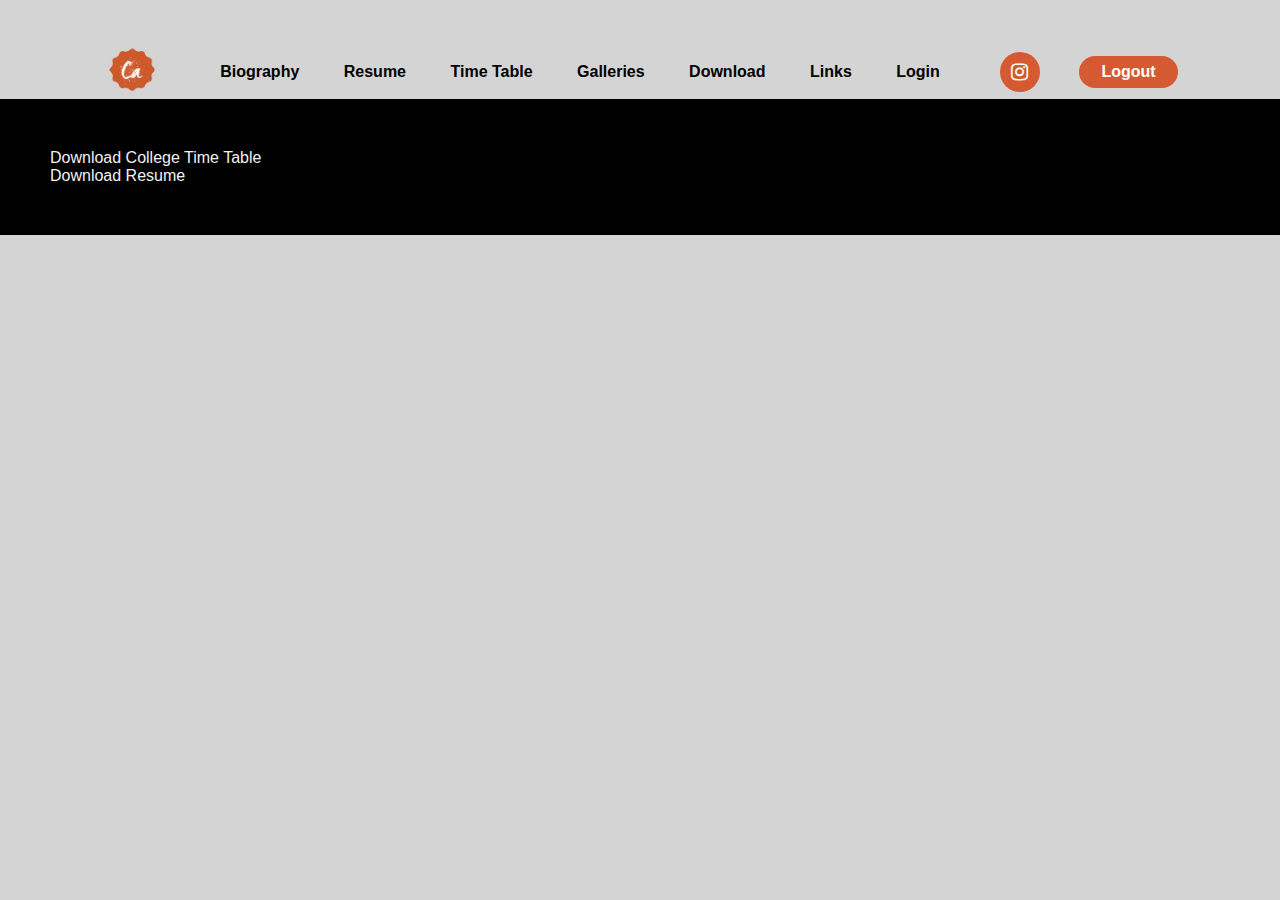
<file: download.html>
<!DOCTYPE html>
<html lang="en">
<head>
    <meta charset="UTF-8">
    <meta http-equiv="X-UA-Compatible" content="IE=edge">
    <meta name="viewport" content="width=device-width, initial-scale=1.0">
    <title>CA Website</title>
    <link rel="stylesheet" href="https://cdnjs.cloudflare.com/ajax/libs/font-awesome/4.7.0/css/font-awesome.min.css">
    <link rel="stylesheet" type="text/css" href="style.css">
</head>
<body>
        <nav>
            <a href="index.html">
                <img src="img/logo.png" alt="Logo" style="width:60px;height:50px;">
            </a>
            <ul>
                <li><a href="biography.html">Biography</a></li>
                <li><a href="resume.html">Resume</a></li>
                <li><a href="index.html#timetable">Time Table</a></li>
                <li><a href="galleries.html">Galleries</a></li>
                <li><a href="download.html">Download</a></li>
                <li><a href="links.html">Links</a></li>
                <li><a href="login.html">Login</a></li>
            </ul>
            <a href="https://www.instagram.com/citraamri9/" class="fa fa-instagram"></a>
            <a href="#" class="btn">Logout</a> 
        </nav>

    <div class="about-section">
        <p><a style="text-decoration: none; color:  #f1f1f1;"href="../Assignment/files/timetable.pdf" download>Download College Time Table</a></p>
        <p><a style="text-decoration: none; color:  #f1f1f1;" href="../Assignment/files/resume.pdf" download>Download Resume</a></p>
    </div>
    
</div>
</body>
</html>
</file>
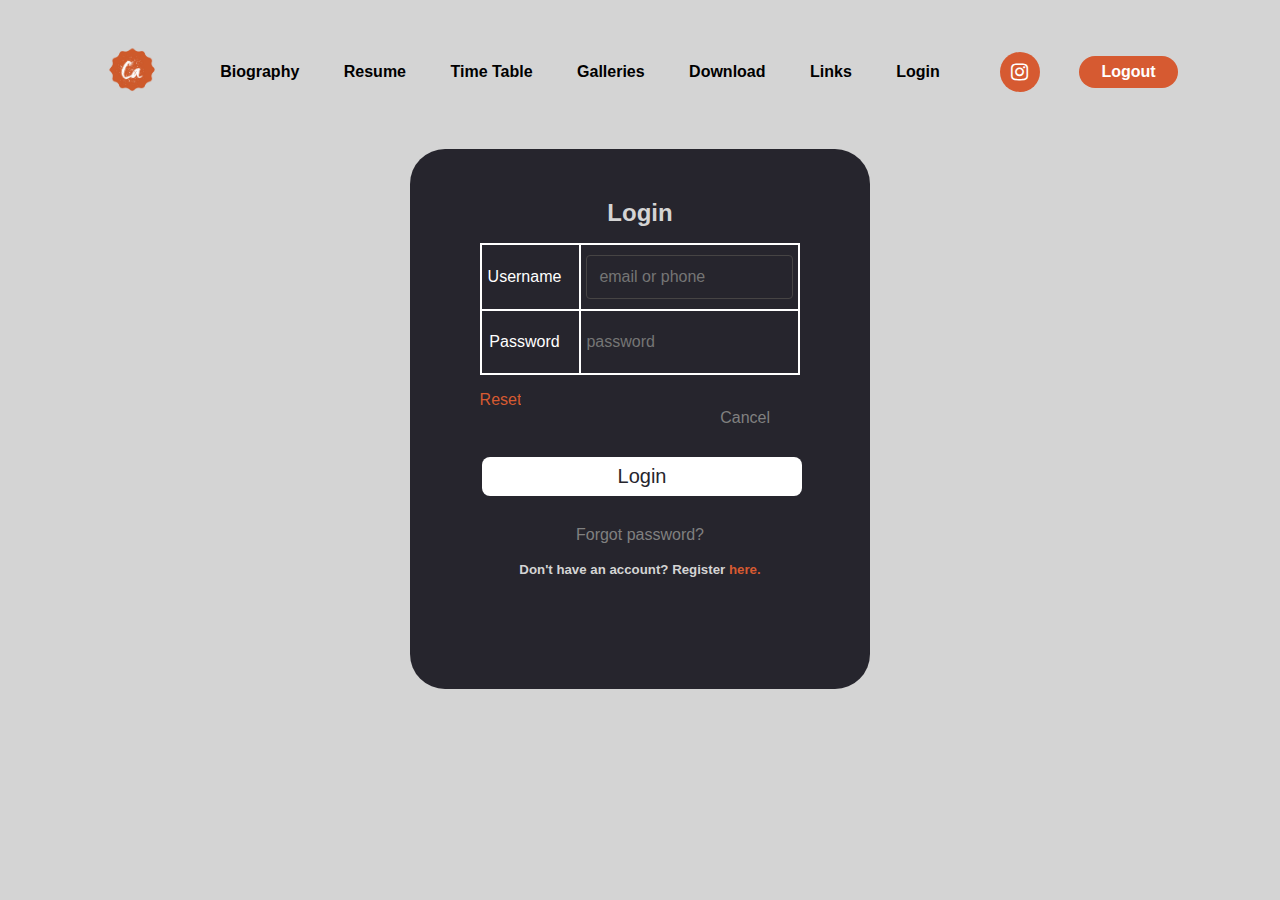
<file: login.html>
<!DOCTYPE html>
<html lang="en">
<head>
    <meta charset="UTF-8">
    <meta http-equiv="X-UA-Compatible" content="IE=edge">
    <meta name="viewport" content="width=device-width, initial-scale=1.0">
    <title>CA Website</title>
    <link rel="stylesheet" href="https://cdnjs.cloudflare.com/ajax/libs/font-awesome/4.7.0/css/font-awesome.min.css">
    <link rel="stylesheet" type="text/css" href="style.css">
</head>
<body>
        <nav>
            <a href="index.html">
                <img src="img/logo.png" alt="Logo" style="width:60px;height:50px;">
            </a>
            <ul>
                <li><a href="biography.html">Biography</a></li>
                <li><a href="resume.html">Resume</a></li>
                <li><a href="index.html#timetable">Time Table</a></li>
                <li><a href="galleries.html">Galleries</a></li>
                <li><a href="download.html">Download</a></li>
                <li><a href="links.html">Links</a></li>
                <li><a href="login.html">Login</a></li>
            </ul>
            <a href="https://www.instagram.com/citraamri9/" class="fa fa-instagram"></a>
            <a href="#" class="btn">Logout</a> 
        </nav>

<div class="login">
<form action="" method="POST">
    <h2>Login</h2>
<table>
    <tr>
        <td><label for="uname">Username</label></td>
        <td><input type="text" id="uname" name="uname" placeholder="email or phone" required></td>
    </tr>
    <tr>
        <td><label for="pass">Password</label></td>
        <td><input type="password" id="fpassword" name="fpassword" minlength="8" placeholder="password" required></td>
    </tr>
</table>

<!-- Reset button -->
<input type="reset" value="Reset" style="color: #D65A31;" />

<!-- Cancel button -->
<a href="index.html" style="text-decoration: none; color: gray; margin-left: 75%;">Cancel</a>

<!-- Login button  -->
<button class="button button1">Login</button>

<!-- Forgot password -->
<p style="text-align:center"><a href="forgotpassword.html" style="text-decoration: none; color: gray;">Forgot password?</a></p>
<br>

<!-- Register link -->
<h5>Don't have an account? Register <a class="reg" href="register.html">here.</a></h5>
</div>
</body>
</form>
</html>
</file>
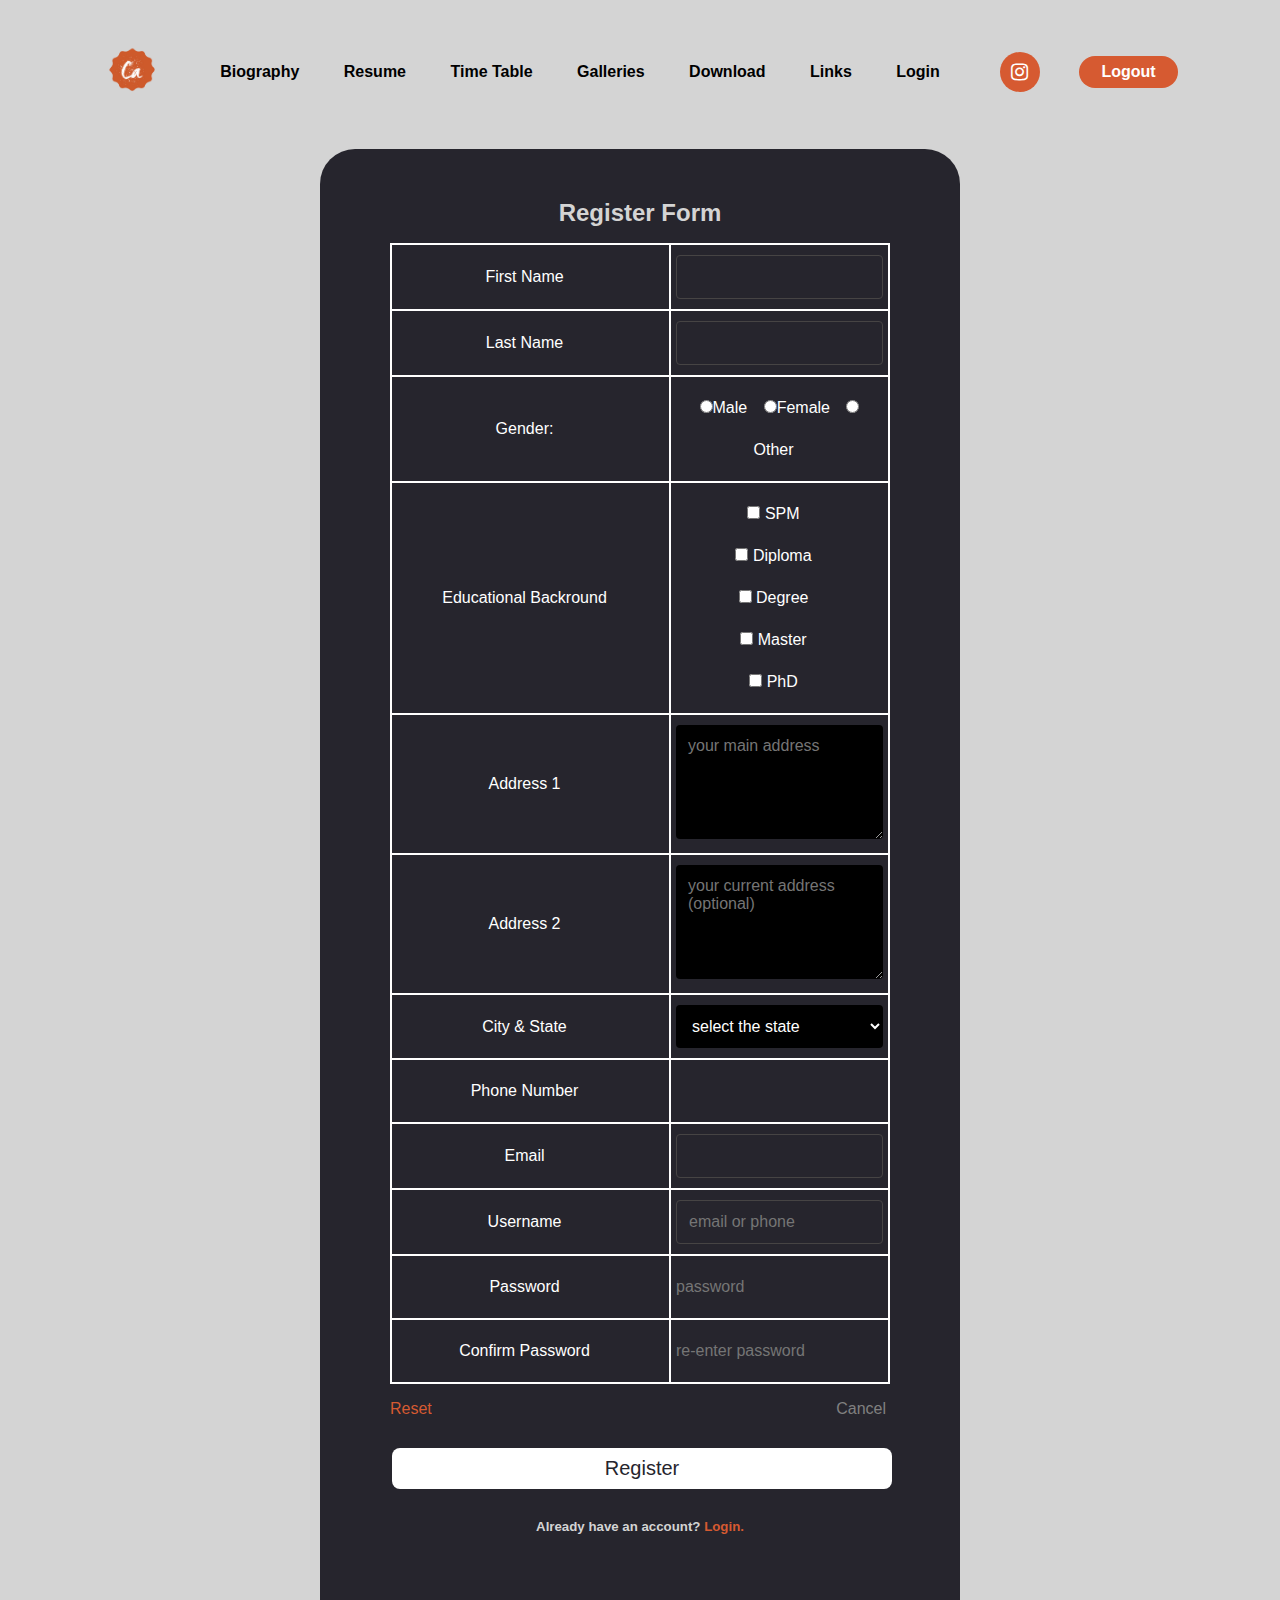
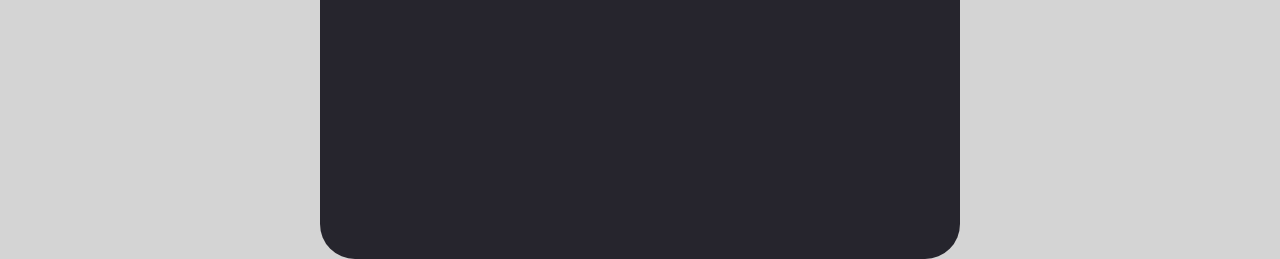
<file: register.html>
<!DOCTYPE html>
<html lang="en">
<head>
    <meta charset="UTF-8">
    <meta http-equiv="X-UA-Compatible" content="IE=edge">
    <meta name="viewport" content="width=device-width, initial-scale=1.0">
    <title>CA Website</title>
    <link rel="stylesheet" href="https://cdnjs.cloudflare.com/ajax/libs/font-awesome/4.7.0/css/font-awesome.min.css">
    <link rel="stylesheet" type="text/css" href="style.css">
</head>
<body>
        <nav>
            <a href="index.html">
                <img src="img/logo.png" alt="Logo" style="width:60px;height:50px;">
            </a>
            <ul>
                <li><a href="biography.html">Biography</a></li>
                <li><a href="resume.html">Resume</a></li>
                <li><a href="#timetable">Time Table</a></li>
                <li><a href="galleries.html">Galleries</a></li>
                <li><a href="download.html">Download</a></li>
                <li><a href="links.html">Links</a></li>
                <li><a href="login.html">Login</a></li>
            </ul>
            <a href="https://www.instagram.com/citraamri9/" class="fa fa-instagram"></a>
            <a href="#" class="btn">Logout</a> 
        </nav>

<div class="register">
    <form action="" method="POST">
        <h2>Register Form</h2>
    <table>
        <tr>
            <td><label for="fname">First Name</label></td>
            <td><input type="text" id="fname" name="fname" required></td>
        </tr>
        <tr>
            <td><label for="fname">Last Name</label></td>
            <td><input type="text" id="lname" name="lname" required></td>
        </tr>
        <tr>
            <td><label for="fgender">Gender:</label></td>
            <td>
            <input type="radio" name="gender" value="Male"><label for="male">Male</label>
            <input type="radio" name="gender" value="Female"><label for="female">Female</label>
            <input type="radio" name="gender" value="Other"><label for="other">Other</label>
            </td>
        </tr>
        <tr>
            <td><label for="education">Educational Backround</label></td>
            <td>
                <div>
                    <input type="checkbox" id="spm" name="spm">
                    <label for="spm">SPM</label>
                </div>
                <div>
                    <input type="checkbox" id="diploma" name="diploma">
                    <label for="diploma">Diploma</label>
                </div>
                <div>
                    <input type="checkbox" id="degree" name="degree">
                    <label for="degree">Degree</label>
                </div>
                <div>
                    <input type="checkbox" id="master" name="master">
                    <label for="master">Master</label>
                </div>
                <div>
                    <input type="checkbox" id="phd" name="phd">
                    <label for="phd">PhD</label>
                </div>
            </td>
        </tr>
        <tr>
            <td><label for="address1">Address 1</label></td>
            <td><textarea name="address1" id="faddress1" cols="30" rows="5" placeholder="your main address" required></textarea></td>
        </tr>
        <tr>
            <td><label for="address2">Address 2</label></td>
            <td><textarea name="address2" id="faddress2" cols="30" rows="5" placeholder="your current address (optional)" required></textarea></td>
        </tr>
        <tr>
            <td><label for="state">City & State</label></td>
            <td>
                <select name="states" id="st">
                <option value="select">select the state</option>
                <option value="sarawak">Kuching, Sarawak</option>
                <option value="kelantan">Kota Bharu, Kelantan</option>
                <option value="pahang">Kuantan, Pahang</option>
                <option value="perak">Ipoh, Perak</option>
                <option value="penang">George Town, Penang</option>
                <option value="sabah">Kota Kinabalu, Sabah</option>
                <option value="negerisembilan">Seremban, Negeri Sembilan</option>
                <option value="johor">Johor Bahru, Johor</option>
                <option value="perlis">Kangar, Perlis</option>
                <option value="selangor">Shah Alam, Selangor</option>
                <option value="kedah">Alor Setar, Kedah</option>
                <option value="terengganu">Kuala Terengganu, Terengganu</option>
                <option value="malacca">Malacca City, Malacca</option>
                <option value="kualalumpur">Kuala Lumpur</option>
                <option value="putrajaya">Putrajaya</option>
                <option value="labuan">Victoria, Labuan</option>
                </select>
            </td>
        </tr>
        <tr>
            <td><label for="fphone">Phone Number</label></td>
            <td><input type="tel" id="fphone" name="fphone" required></td>
        </tr>
        <tr>
            <td><label for="femail">Email</label></td>
            <td><input type="email" id="femail" name="femail" required></td>
        </tr>
        <tr>
            <td><label for="uname">Username</label></td>
            <td><input type="text" id="uname" name="uname" placeholder="email or phone" required></td>
        </tr>
        <tr>
            <td><label for="fpassword">Password</label></td>
            <td><input type="password" id="fpassword" name="fpassword" minlength="8" placeholder="password" required></td>
        </tr>
        <tr>
            <td><label for="confirm">Confirm Password</label></td>
            <td><input type="confirm" id="confirm" name="confirm" minlength="8" placeholder="re-enter password" required></td>
        </tr>
        
    </table>
    <input type="reset" value="Reset" style="color: #D65A31;" />
    <a href="index.html" style="text-decoration: none; color: gray; margin-left: 80%;">Cancel</a>
    <button class="button button1">Register</button>
    <h5>Already have an account? <a class="lgn" href="login.html">Login.</a></h5>
</form>
</div>
</body>
</html>
</file>
<file: style.css>
*{
    padding: 0;
    margin: 0;
    font-family: 'Josefin Sans', sans-serif;
    box-sizing: border-box;
}

.hero{
    height: 100vh;
    width: 100%;
    background-image: url(../Assignment/img/background.jpg);
    background-size: cover;
    background-position: center;
}

nav{
    display: flex;
    align-items: center;
    justify-content: space-between;
    padding-top: 45px;
    padding-left: 8%;
    padding-right: 8%;
}

.logo{
    color:black;
    font-size: 15px;
    letter-spacing: 1px;
    cursor: pointer;
}

nav ul li {
    list-style: none;
    display: inline-block;
    padding: 5px 20px;
}

nav ul li a {
    color: black;
    text-decoration: none;
    font-weight: bold;
    text-transform: capitalize;
}

nav ul li a:hover{
    color:#D65A31;
    transition: .4s;
}

.btn{
    background-color: #D65A31;
    color: white;
    text-decoration: none;
    border: 2px solid transparent;
    font-weight: bold;
    padding: 5px 20px;
    border-radius: 25px;
}

.btn:hover{
    transform: scale(1.2);
}

.welcome {
    position: absolute;
    color: white;
    font-size: 20px;
    top: 50%;
    left: 37%;
    transform: translate(-50%, -50%);
    text-align: center;
}

span {
    color: #D65A31;
}

footer {
    text-align: center;
    padding: 3px;
    background-color: black;
    color: white;

}

footer p a {
    text-decoration: none;
    color: white;
}

footer p a:hover {
    color:#D65A31;
    transition: .4s;
}

.fa {
    padding: 10px;
    font-size: 20px;
    width: 40px;
    text-align: center;
    text-decoration: none;
    margin: 5px 2px;
    border-radius: 50%;
  }
  
.fa:hover {
      opacity: 0.7;
}

.fa-instagram {
    background: #D65A31;
    color: white;
}


/* resume */

body {
    background-color: #d4d4d4;
}
table, th, td {
	border: 2px solid white;
	margin: 1rem 0 1rem 0;
	width: 100%;
	text-align: center;
	border-collapse: collapse;
}

ul {
	color: #c4c4c4;
}

.resume_wrapper{
	display: flex;
	width: 800px;
	margin: 50px auto;
	background: #121212;
	padding: 10px;
}

.resume_wrapper .resume_left{
	width: 35%;
	background: #26252d;
}

.resume_wrapper .resume_left .resume_image{
	width: 100%;
}

.resume_wrapper .resume_left .resume_image img{
	width: 100%;
	display: block;
}

.resume_wrapper .resume_title{
	color: #fff;
	text-transform: uppercase;
	font-weight: 700;
	font-size: 16px;
	margin-bottom: 10px;
	letter-spacing: 4px;
}

.resume_wrapper .resume_left .resume_info{
	color: #84838b;
}

.resume_wrapper .resume_left .resume_bottom{
	padding: 20px 30px;
}

.resume_wrapper .resume_item{
	padding: 20px 0;
	border-bottom: 1px solid #D65A31;
}

.resume_wrapper  .resume_item:last-child{
	border-bottom: 0;
}

.resume_wrapper .resume_left .resume_namerole{
	display: none;
}

.resume_wrapper .resume_namerole .name{
	font-size: 20px;
	color: #fff;
	text-transform: uppercase;
	font-weight: 700;
	margin-bottom: 5px;
	letter-spacing: 4px;
}

.resume_wrapper .resume_left .resume_namerole .role{
	color: #84838b;
}

.resume_wrapper .resume_left .resume_contact .resume_info:last-child{
	 margin-top: 10px;
}

.resume_wrapper .resume_left .resume_contact .resume_subtitle{
	color:#84838b;
	margin-bottom: 2px;
}


.resume_wrapper .resume_right{
	width: 65%;
	padding: 20px 40px;
	color: #84838b;
}

.resume_wrapper .resume_right .resume_namerole .name{
	color: whitesmoke;
	font-size: 32px;
}

.resume_wrapper .resume_right .resume_namerole .role{
	font-size: 14px;
	text-transform: uppercase;
}

.resume_wrapper .resume_right .resume_item .resume_title{
	color: whitesmoke;
}

.resume_wrapper .resume_right .resume_data{
	display: flex;
}

.resume_wrapper .resume_right .resume_data .year{
	padding-right: 35px;
	width: 115px;
	position: relative;
}

.resume_wrapper .resume_right .resume_data .content2{
	padding-left: 35px;
	margin-bottom: 20px;
	width: calc(100% - 115px);
}

.resume_wrapper .resume_right .resume_data .year:before{
	content: "";
	position: absolute;
	top: 5px;
	right: 0;
	width: 10px;
	height: 10px;
	background: #fff;
	border: 1px solid #26252d;
	border-radius: 50%;
}

.resume_wrapper .resume_right .resume_data .year:after{
	content: "";
    position: absolute;
    top: 17px;
    right: 4px;
    width: 3px;
    height: 90%;
    background: #D65A31;
}

.resume_wrapper .resume_right .resume_data:last-child .year:after{
	display: none;
}

@media screen and (max-width: 800px){
	.resume_wrapper .resume_right .resume_namerole{
		display: none;
	}
	.resume_wrapper .resume_left .resume_namerole{
		display: block;
	}
	.resume_wrapper{
		width: 95%;
		margin: 10px auto;
		flex-direction: column;
	}
	.resume_wrapper .resume_left,
	.resume_wrapper .resume_right{
		width: 100%;
	}
}

@media screen and (max-width: 424px){
	.resume_wrapper .resume_right{
		padding: 20px 30px;
	}
	.resume_wrapper .resume_right .resume_data{
		flex-direction: column;
	}
	.resume_wrapper .resume_right .resume_data .year{
		padding: 0;
		margin-bottom: 5px;
		width: 100%;
		color: #D65A31;
	}
	.resume_wrapper .resume_right .resume_data .year:before,
	.resume_wrapper .resume_right .resume_data .year:after{
		display: none;
	}
	.resume_wrapper .resume_right .resume_data .content{
		width: 100%;
		padding: 0;
	}
	.resume_wrapper .resume_right .resmue_interests .interests .int_icon{
		font-size: 24px;
	}
}

/* timetable */
.timetable h2{
	margin-left: 10%;
	margin-top: 20px;
}

.timetable table {
	margin-top: 2%;
	width: max-content;
	border: 1px solid black;
	height: 300px;
	margin-left: auto;
	margin-right: auto;
}
.collapsible {
	background-color: #d56c4a;
	color: white;
	cursor: pointer;
	padding: 18px;
	width: 100%;
	border: none;
	text-align: left;
	outline: none;
	font-size: 15px;
}
  
.active, .collapsible:hover {
	background-color: #D65A31;
}
  
.content {
	padding: 0 18px;
	display: none;
	overflow: hidden;
	background-color: #f1f1f1;
}

/* Register */
body {
    background-color: #d4d4d4;
}

h5{
	text-align: center;
	color: #d4d4d4;;
}

.lgn{
	color: #D65A31;
	text-decoration: none;
}

.register {
	display: flex;
	flex-wrap: wrap;
	align-items: center;
	justify-content: center;
}

.register label{
	font-size: 1rem;
	border: 0px;
	color: #fff;
	background-color: transparent;
}

.register input{
	font-size: 1rem;
	border: 0px;
	color: #fff;
	background-color: transparent;
}

.register select{
	font-size: 1rem;
	border: 0px;
	color: #ffff;
	background-color: black;
}

.register textarea{
	font-size: 1rem;
	border: 0px;
	color: #ffff;
	background-color: black;
}

.register h2{
	text-align: center;
	color: #d4d4d4;;
}
.register form {
	background-color:  #26252d;
	margin-top: 50px;
	padding: 50px 70px;
	width: 50%;
	height: 190vh;
	border-radius: 35px;
}

.register label{
	color: #fff;
}

.register th, td {
	padding-top: 10px;
	padding-bottom: 10px;
	padding-left: 5px;
	padding-right: 5px;
}

.register .button {
	border: none;
	width: 100%;
	color: #fff;
	text-align: center;
	text-decoration: none;
	display: inline-block;
	font-size: 16px;
	margin: 30px 2px;
	transition-duration: 0.4s;
	cursor: pointer;
}
  
.register .button1 {
	background-color:#fff; 
	color: #26252d; 
	font-size: 20px;
	padding: 9px 5px;
	/* border: 2px solid #D65A31; */
	border-radius: 8px;
}
  
.button1:hover {
	background-color: #D65A31;
	color:#fff;
}

/* Login */
body {
    background-color: #d4d4d4;
}

h5{
	text-align: center;
	color: #d4d4d4;
}

.reg{
	color: #D65A31;
	text-decoration: none;
}

.login {
	display: flex;
	flex-wrap: wrap;
	align-items: center;
	justify-content: center;
}

.login label{
	font-size: 1rem;
	border: 0px;
	color: #fff;
	background-color: transparent;
}

.login input{
	font-size: 1rem;
	border: 0px;
	color: #fff;
	background-color: transparent;
}
.login form {
	background-color:  #26252d;
	margin-top: 50px;
	padding: 50px 70px;
	width: 36%;
	height: 60vh;
	border-radius: 35px;
}

.login h2{
	text-align: center;
	color: #d4d4d4;;
}

.login label{
	color: #fff;
}
.login table {
	border: 0px;
}
.login th, td {
	padding-top: 10px;
	padding-bottom: 10px;
	padding-left: 5px;
	padding-right: 5px;
}

.button {
	border: none;
	width: 100%;
	color: #fff;
	text-align: center;
	text-decoration: none;
	display: inline-block;
	font-size: 16px;
	margin: 30px 2px;
	transition-duration: 0.4s;
	cursor: pointer;
}
  
.button1 {
	background-color:#fff; 
	color: #26252d; 
	font-size: 20px;
	padding: 8px 5px;
	/* border: 2px solid #D65A31; */
	border-radius: 8px;
}
  
.button1:hover {
	background-color: #D65A31;
	color:#fff;
}

/* Galleries */
.gallery {
	border: 1px solid #ccc;
}
  
.gallery:hover {
	border: 1px solid #777;
}
  
.gallery img {
	width: 100%;
	height: auto;
}
  
.desc {
	padding: 15px;
	text-align: center;
}
  
.galleries {
	box-sizing: border-box;
}
  
.responsive {
	padding: 0 6px;
	float: left;
	width: 24.99999%;
}
  
@media only screen and (max-width: 700px) {
	.responsive {
	  width: 49.99999%;
	  margin: 6px 0;
	}
}
  
@media only screen and (max-width: 500px) {
	.responsive {
	  width: 100%;
	}
}
  
.clearfix:after {
	content: "";
	display: table;
	clear: both;
}

/* Biography */
.about-section {
	padding: 50px;
	text-align: left;
	background-color: black;;
	color: white;
}

/* Feedback Form */
.feedback {    
	box-sizing: border-box;    
  }    
	  
  input[type=text], select, textarea {    
	width: 100%;    
	padding: 12px;    
	border: 1px solid rgb(70, 68, 68);    
	border-radius: 4px;    
	resize: vertical;    
  }    
  input[type=email], select, textarea {    
	width: 100%;    
	padding: 12px;    
	border: 1px solid rgb(70, 68, 68);    
	border-radius: 4px;    
	resize: vertical;    
  }    
	  
  label {    
	padding: 12px 12px 12px 0;    
	display: inline-block;    
  }    
	  
  input[type=submit] {    
	background-color: #d4d4d4;
	padding: 12px 20px;    
	border: none;    
	border-radius: 4px;    
	cursor: pointer;    
	float: center;    
  }    
	  
  input[type=submit]:hover {    
	background-color: #D65A31;    
  }    
	  
  .container {  
	float: center;
	width: 50%;  
	border-radius: 5px;    
	background-color: #f2f2f2;    
	padding: 20px; 
	margin: 60px;   
  }    
	  
  .col-25 {    
	float: left;    
	width: 25%;    
	margin-top: 6px;    
  }    
	  
  .col-75 {    
	float: left;    
	width: 75%;    
	margin-top: 6px;    
  }    
	  
  /* Clear floats after the columns */    
  .row:after {    
	content: "";    
	display: table;    
	clear: both;    
  }
</file>
